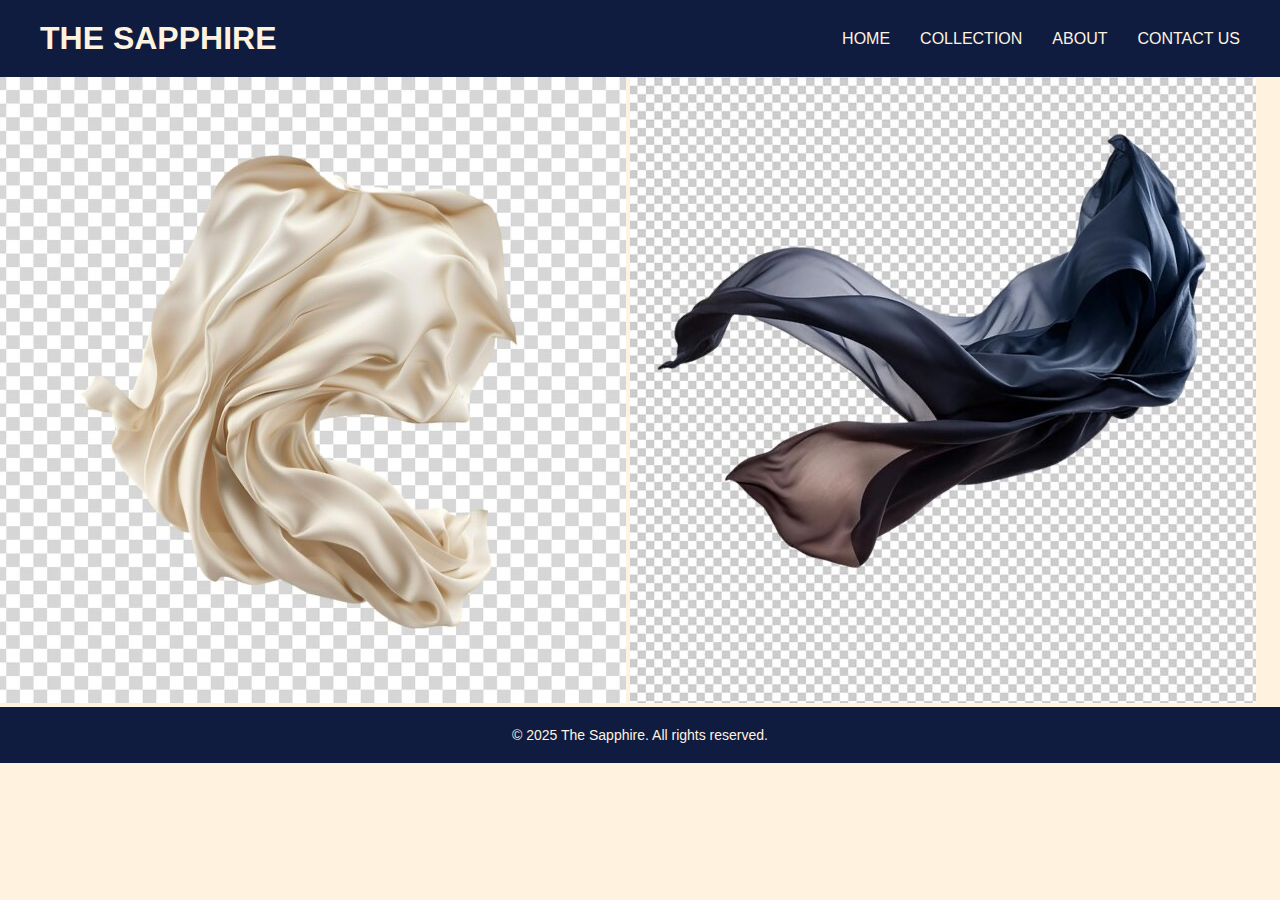
<file: index.html>
<!DOCTYPE html>
<html lang="en" dir="ltr">

<head>
    <meta charset="UTF-8" />
    <meta name="viewport" content="width=device-width, initial-scale=1.0" />
    <title>THE SAPPHIRE | HOME</title>
    <link rel="stylesheet" href="css/style.css">
    <link href="https://fonts.googleapis.com/css2?family=Playfair+Display:wght@500;700&family=Assistant:wght@300;400;600&display=swap"
        rel="stylesheet">
</head>

<body>
    <!--HEADER-WITH LOGO AND NAVIGATION BAR-->
    <header class="main-header">
        <h1 class="main-logo">THE SAPPHIRE</h1>
        <nav class="main-nav">
            <ul>
                <li><a href="index.html">HOME</a></li>
                <li><a href="collection.html">COLLECTION</a></li>
                <li><a href="about.html">ABOUT</a></li>
                <li><a href="contact.html">CONTACT US</a></li>
            </ul>
        </nav>
    </header>

    <!--CENTER HERO IMAGE-->
    <section class="hero-wrapper">
        <!--faric and decoration-->
        <img src="images/home-page-pics/cream-fabric.png" class="floating-decor left-decor" alt="Cream Fabric" />
        <img src="images/home-page-pics/navy-fabric.jpeg" class="floating-decor right-decor" alt="Navy Fabric" />
        <!--central image-->
        <div class="hero-image-placeholder"></div>
    </section>

    <footer>
        <p>&copy; 2025 The Sapphire. All rights reserved.</p>
    </footer>
</body>

</html>
</file>
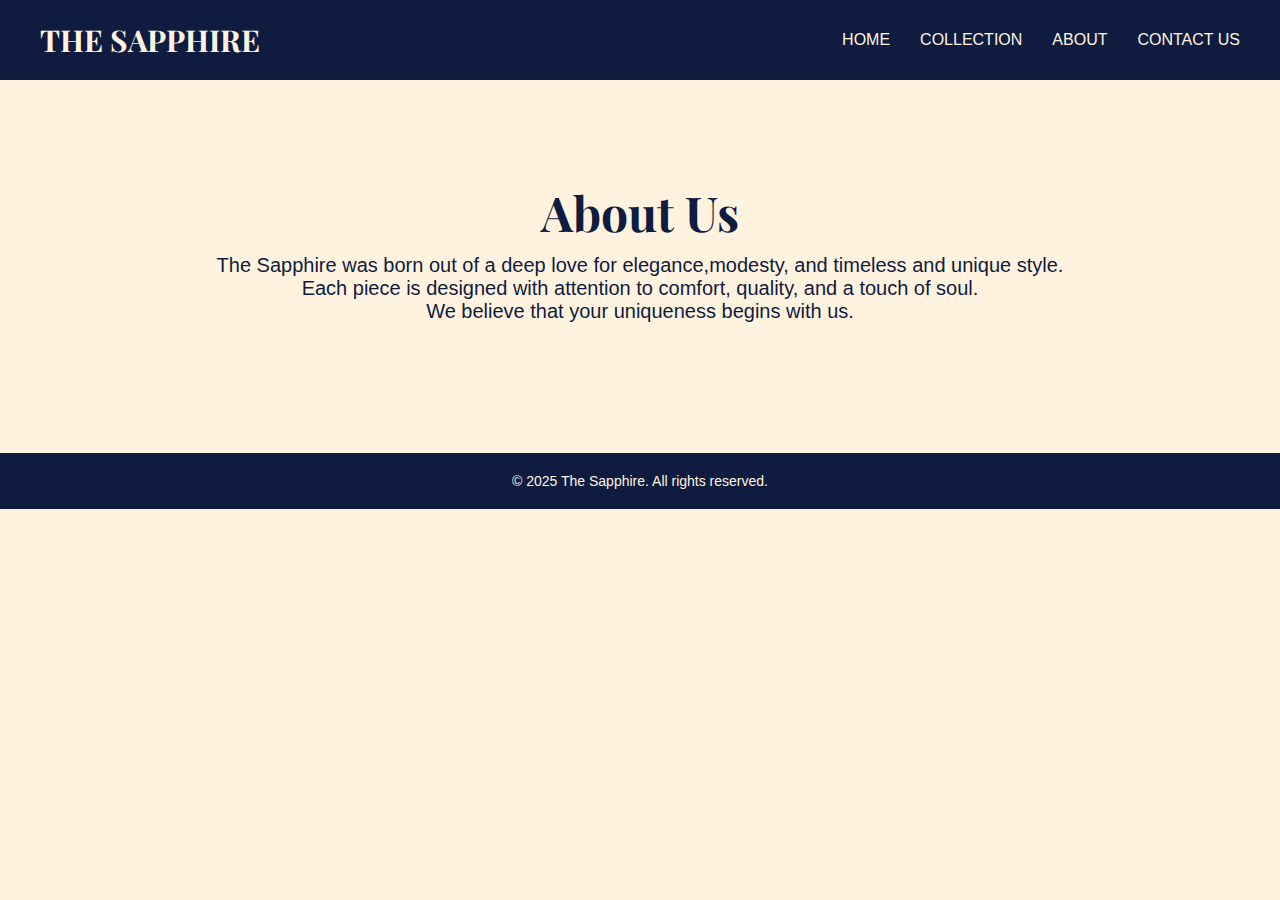
<file: about.html>
<!DOCTYPE html>
<html lang="en" dir="ltr">
<head>
    <meta charset="UTF-8" />
    <meta name="viewport" content="width=device-width, initial-scale=1.0" />
    <title>ABOUT | THE SAPPHIRE</title>
    <link rel="stylesheet" href="css/style.css" />
    <link rel="stylesheet" href="https://fonts.googleapis.com/css2?family=Playfair+Display:wght@500;700&family=Assistant:wght@300;400;600&display=swap">
</head>

<body>
    <header>
        <div class="logo">THE SAPPHIRE</div>
        <nav>
            <ul>
                <li><a href="index.html">HOME</a></li>
                <li><a href="collection.html">COLLECTION</a></li>
                <li><a href="about.html">ABOUT</a></li>
                <li><a href="contact.html">CONTACT US</a></li>
            </ul>
        </nav>
    </header>

    <main>
        <section class="hero">
            <h1>About Us</h1>
            <p>
                The Sapphire was born out of a deep love for elegance,modesty, and timeless and unique style.<br>
                Each piece is designed with attention to comfort, quality, and a touch of soul.<br>
                We believe that your uniqueness begins with us.
            </p>
        </section>
    </main>
    <footer>
        <p>&copy; 2025 The Sapphire. All rights reserved.</p>
    </footer>
</body>
</html>
</file>
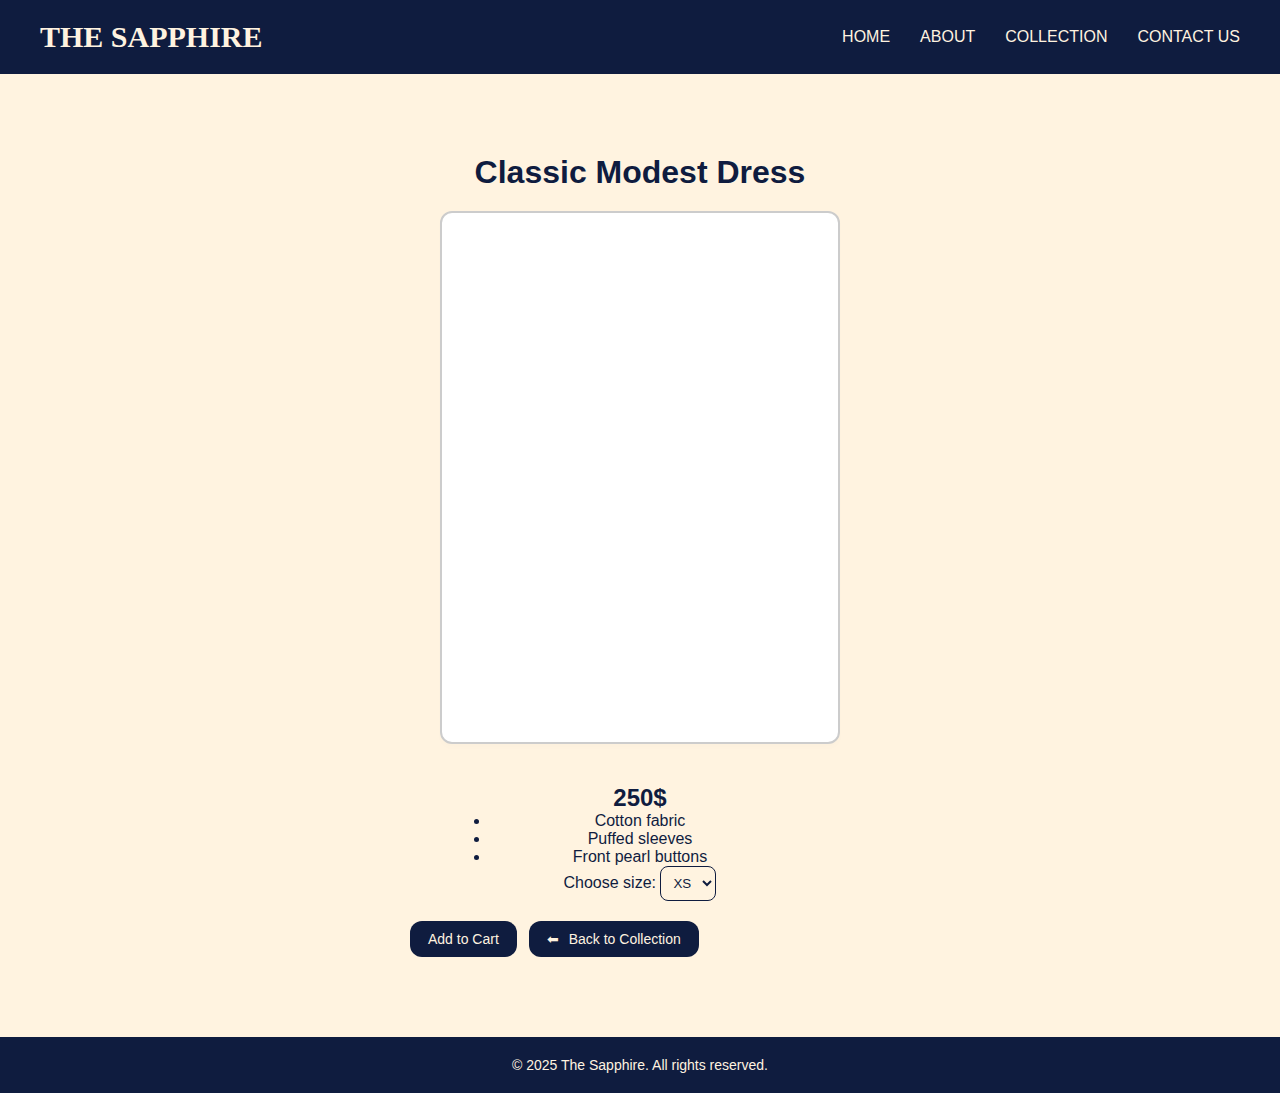
<file: classic-modest.html>
<!DOCTYPE html>
<html lang="en" dir="ltr">

<head>
    <meta charset="UTF-8" />
    <meta name="viewport" content="width=device-width, initial-scale=1.0" />
    <title>THE SAPPHIRE | Classic Modest Dress</title>
    <link rel="stylesheet" href="css/style.css" />
    <link href="https://fonts.googleapis.com/css2?family=Assistant:wght@300;400;600&display=swap" rel="stylesheet" />
</head>

<body>
    <header>
        <div class="logo">THE SAPPHIRE</div>
        <nav>
            <ul>
                <li><a href="index.html">HOME</a></li>
                <li><a href="about.html">ABOUT</a></li>
                <li><a href="collection.html">COLLECTION</a></li>
                <li><a href="contact.html">CONTACT US</a></li>
            </ul>
        </nav>
    </header>

    <main class="product-detail">
        <div class="product-box">
            <h1>Classic Modest Dress</h1>

            <div class="image-placeholder"></div>

            <div class="product-info">
                <p class="price">250$</p>
                <ul class="features">
                    <li>Cotton fabric</li>
                    <li>Puffed sleeves</li>
                    <li>Front pearl buttons</li>
                </ul>
            </div>

            <label for="size">Choose size:</label>
            <select id="size" name="size" class="size-dropdown">
                <option value="XS">XS</option>
                <option value="S">S</option>
                <option value="M">M</option>
                <option value="L">L</option>
                <option value="XL">XL</option>
            </select>

            <div class="button-group">
                <a href="#" class="add-to-cart">Add to Cart</a>
                <a href="collection.html" class="back-button">
                    <span class="arrow">&#11013;</span> Back to Collection
                </a>
            </div>
        </div>
        </div>
    </main>

    <footer>
        <p>&copy; 2025 The Sapphire. All rights reserved.</p>
    </footer>
</body>

</html>
</file>
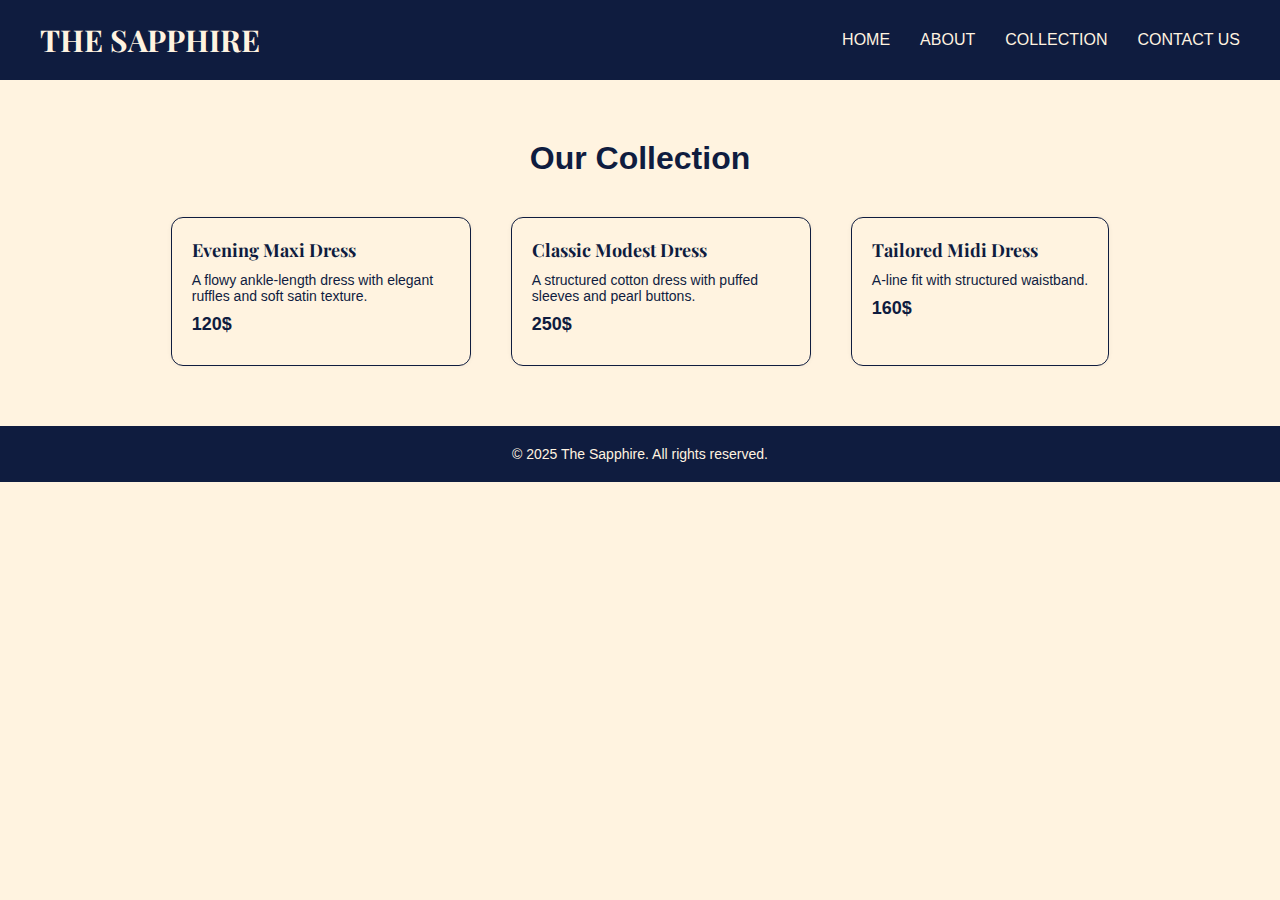
<file: collection.html>
<!DOCTYPE html>
<html lang="en" dir="ltr">

<head>
    <meta charset="UTF-8" />
    <meta name="viewport" content="width=device-width, initial-scale=1.0" />
    <title>THE SAPPHIRE | Collection</title>

    <link rel="stylesheet" href="css/style.css" />

    <link href="https://fonts.googleapis.com/css2?family=Playfair+Display:wght@500;700&family=Assistant:wght@300;400;600&display=swap" rel="stylesheet" />
</head>

<body>
    <header>
        <div class="logo">THE SAPPHIRE</div>
        <nav>
            <ul>
                <li><a href="index.html">HOME</a></li>
                <li><a href="about.html">ABOUT</a></li>
                <li><a href="collection.html">COLLECTION</a></li>
                <li><a href="contact.html">CONTACT US</a></li>
            </ul>
        </nav>
    </header>

    <main class="collection">
        <h1>Our Collection</h1>

        <div class="items">
           
            <div class="item-card">
                <h2>Evening Maxi Dress</h2>
                <p>A flowy ankle-length dress with elegant ruffles and soft satin texture.</p>
                <p class="price">120$</p>
            </div>

            <div class="item-card">
                <h2>Classic Modest Dress</h2>
                <p>A structured cotton dress with puffed sleeves and pearl buttons.</p>
                <p class="price">250$</p>
            </div>

            <div class="item-card">
                <h2>Tailored Midi Dress</h2>
                <p>A-line fit with structured waistband.</p>
                <p class="price">160$</p>
            </div>
        </div>
    </main>

    <footer>
        <p>&copy; 2025 The Sapphire. All rights reserved.</p>
    </footer>

</body>
</html>
</file>
<file: css/style.css>
/*===GLOBAL VARIABLES===*/
:root {
    --cream: #fff3e0;
    --navy: #0f1c3f;
    --navy-hover: #1a237e;
    --cream-hover: #eae0c2;
}

/*===RESET DEFAULTS (איפוס לכל סגנונות ברירת המחדל של הדפדפן)===*/
* {
    box-sizing: border-box;
    margin: 0;
    padding: 0;
    font-family: 'Assitant', sans-serif;
}

body{
    background-color: var(--cream);
    color: var(--navy);
}

/*===HEADER (ניווט עליון)===*/
header{
    display: flex;  /*מציג את הוגו והתפריט בשורה*/
    justify-content: space-between;  /*רווח ביניהם*/
    align-items: center;  /*מיישר אותם לגובה אמצעי*/
    background-color: var(--navy);
    color: var(--cream);
    padding: 20px 40px;
}

.logo{
    font-family: 'Playfair Display', serif;
    font-size: 30px;
    font-weight: bold; 
    color: var(--cream);
}

nav ul{
    list-style: none;
    display: flex;
    gap: 30px;
}

nav a{
    color:var(--cream);
    text-decoration: none;
    font-size: 16px;
    transition: color 0.3s ease;
}

nav a:hover {
    text-decoration: underline;
    color: var(--cream-hover);
}

.hero{
    text-align: center;
    padding: 100px 20px;
    background-color: var(--cream);
}

.hero h1{
    font-family: 'Playfair Display', serif;
    font-size: 48px;
    margin-bottom: 10px;
}

.hero p{
    font-size: 20px;
    margin-bottom: 30px;
}

.btn{
    padding: 12px 28px;
    background-color: var(--navy);
    color: var(--cream);
    text-decoration: none;
    border-radius: 4px;
    font-size: 16px;
}

.btn:hover {
    background-color: var(--navy-hover);
}

/*===FOOTER===*/
footer{
    background-color: var(--navy);
    color: var(--cream);
    text-align: center;
    padding: 20px;
    font-size: 14px;
}

/*===COLLECTION PAGE===*/
.collection{
    padding: 60px 20px;
    text-align: center;
}

.items{
    display: flex;
    flex-wrap: wrap;
    justify-content: center;
    gap: 40px;
    margin-top: 40px;
}

.item-card{
    background-color: var(--cream);
    border: 1px solid var(--navy);
    padding: 20px;
    max-width: 300px;
    text-align: left;
    border-radius: 12px;
    box-shadow: 0 0 5px rgba(0, 0, 0, 0.05);
}

.item-card h2{
    font-size: 18px;
    margin-bottom: 10px;
    font-family: 'Playfair Display', serif;
}

.item-card p{
    font-size: 14px;
    margin-bottom: 10px;
}

.item-card .price{
    font-weight: bold;
    color: var(--navy);
    font-size: 18px;
}

/*===PRODUCT PAGE===*/
.product-detail {
    padding: 60px 20px;
    max-width: 1100px;
    margin: auto;
    text-align: center;
}

.product-box {
    max-width: 500px;
    margin: 0 auto;
    padding: 20px;
    text-align: center;
    border-radius: 12px;
}

.image-placeholder {
    width: 100%;
    max-width: 400px;
    aspect-ratio: 3 / 4;
    background-color: #fff;
    border: 2px solid #ccc;
    border-radius: 12px;
    box-shadow: 0 4px 6px rgba(0, 0, 0, 0.01);
    margin: 20px auto 40px;
}

.product-info {
    text-align: 20px 0;
}

.price {
    font-size: 24px;
    font-weight: bold;
}

.features {
    list-style-type: disc;
    text-align: ;
    margin: 0 auto;
    max-width: 300px;

}

.sizes {
    margin-bottom: 10px;
}

.size-dropdown {
    padding: 8px;
    border-radius: 8px;
    border: 1px solid var(--navy);
    background-color: var(--cream);
    color: var(--navy);
}

/*===BUTTONS===*/
.button-group {
    display: flex;
    gap: 12px;
    margin-top: 20px;
}

.add-to-cart, .back-button {
    display: inline-block;
    padding: 10px 18px;
    font-size: 14px;
    text-decoration: none;
    border-radius: 12px;  /*כפתורים מעוגלים*/
    transition: background-color 0.3s ease;
}

.add-to-cart {
    background-color: var(--navy);
    color: var(--cream);
}

.add-to-cart:hover {
    background-color: var(--navy-hover);
}
    
.back-button {
    background-color: var(--navy);
    color: var(--cream);
}

.back-button:hover {
    background-color: var(--navy-hover);
}

.arrow{
    margin-right: 6px;
}

/*===RESPONSIVE DESIGN===*/
@media (max-width: 768px) {
    header {
        flex-direction: column;
        gap: 10px;
        text-align: center;
    }

    nav ul {
        flex-direction: column;
        gap: 12px;
    }

    .product-container {
        flex-direction: column;
        align-items: center;
        text-align: center;
    }

    .items {
        flex-direction: column;
        align-items: center;
    }
}
</file>
